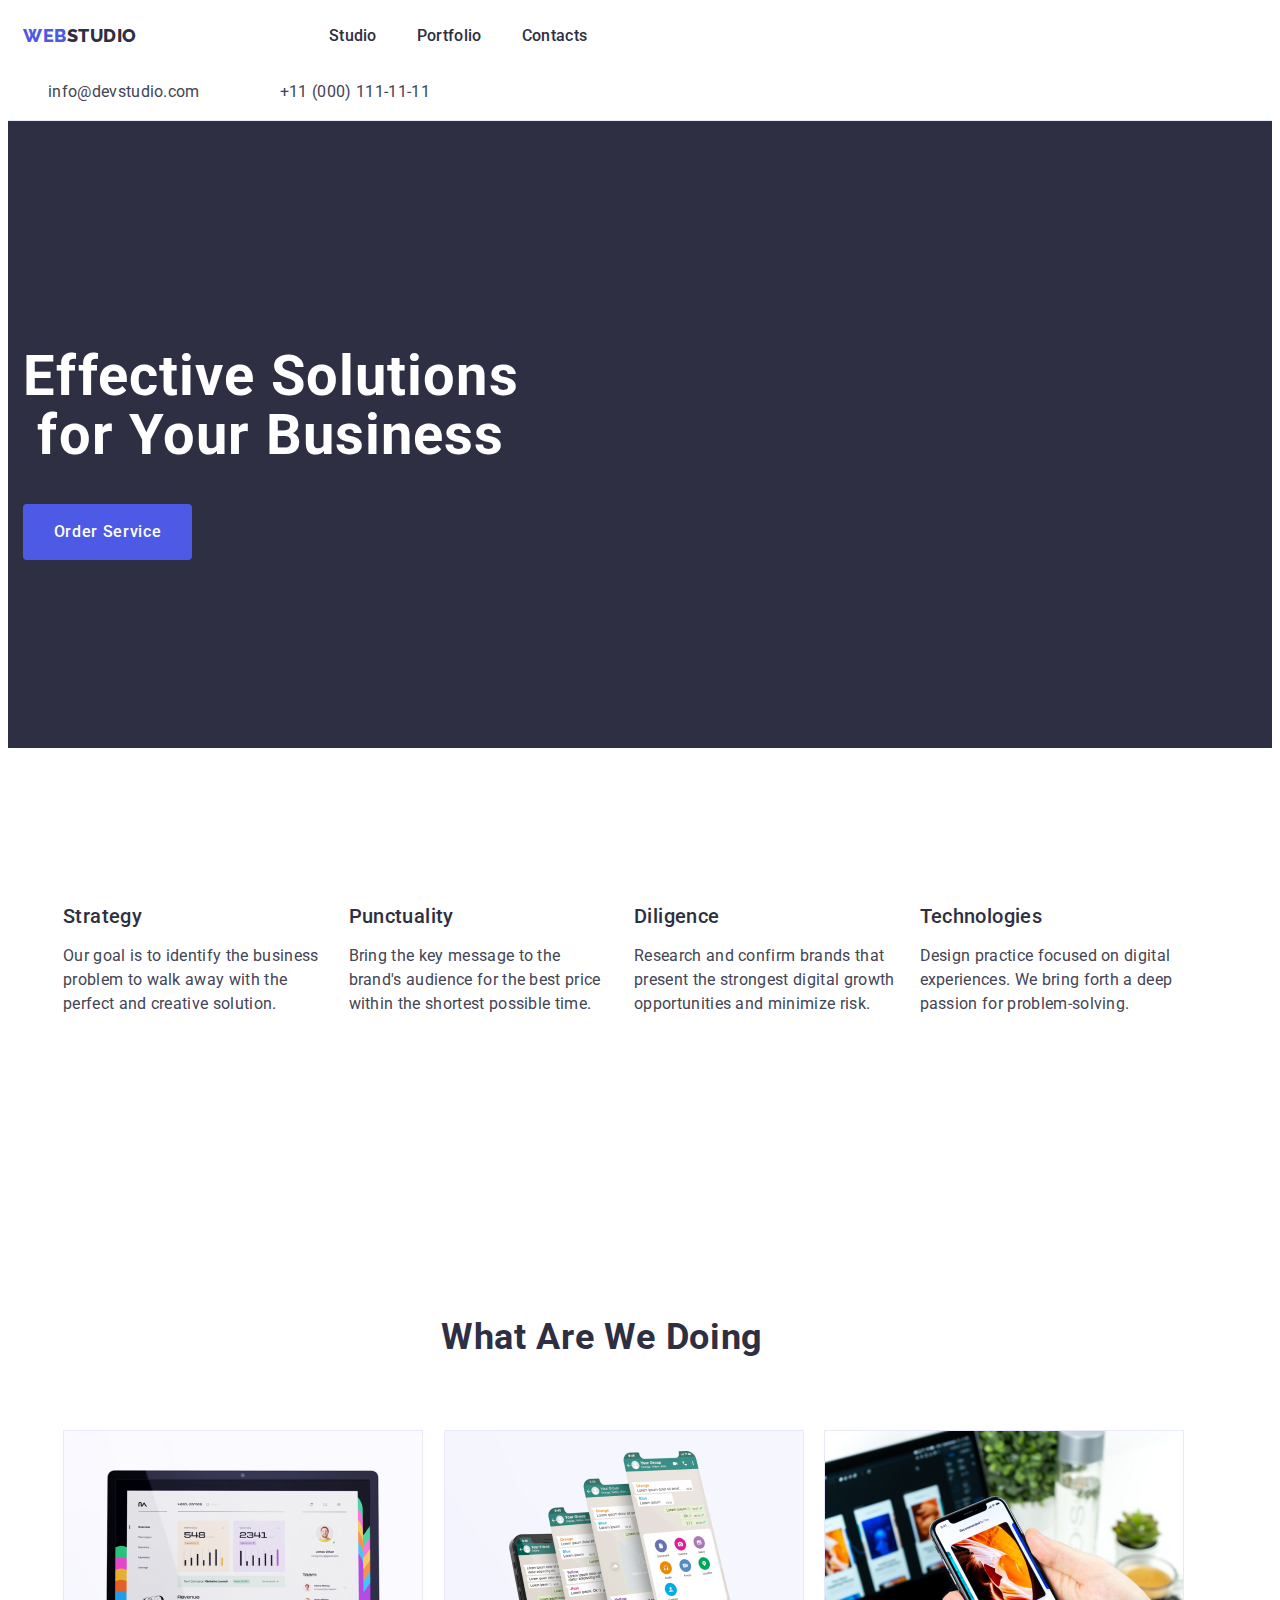
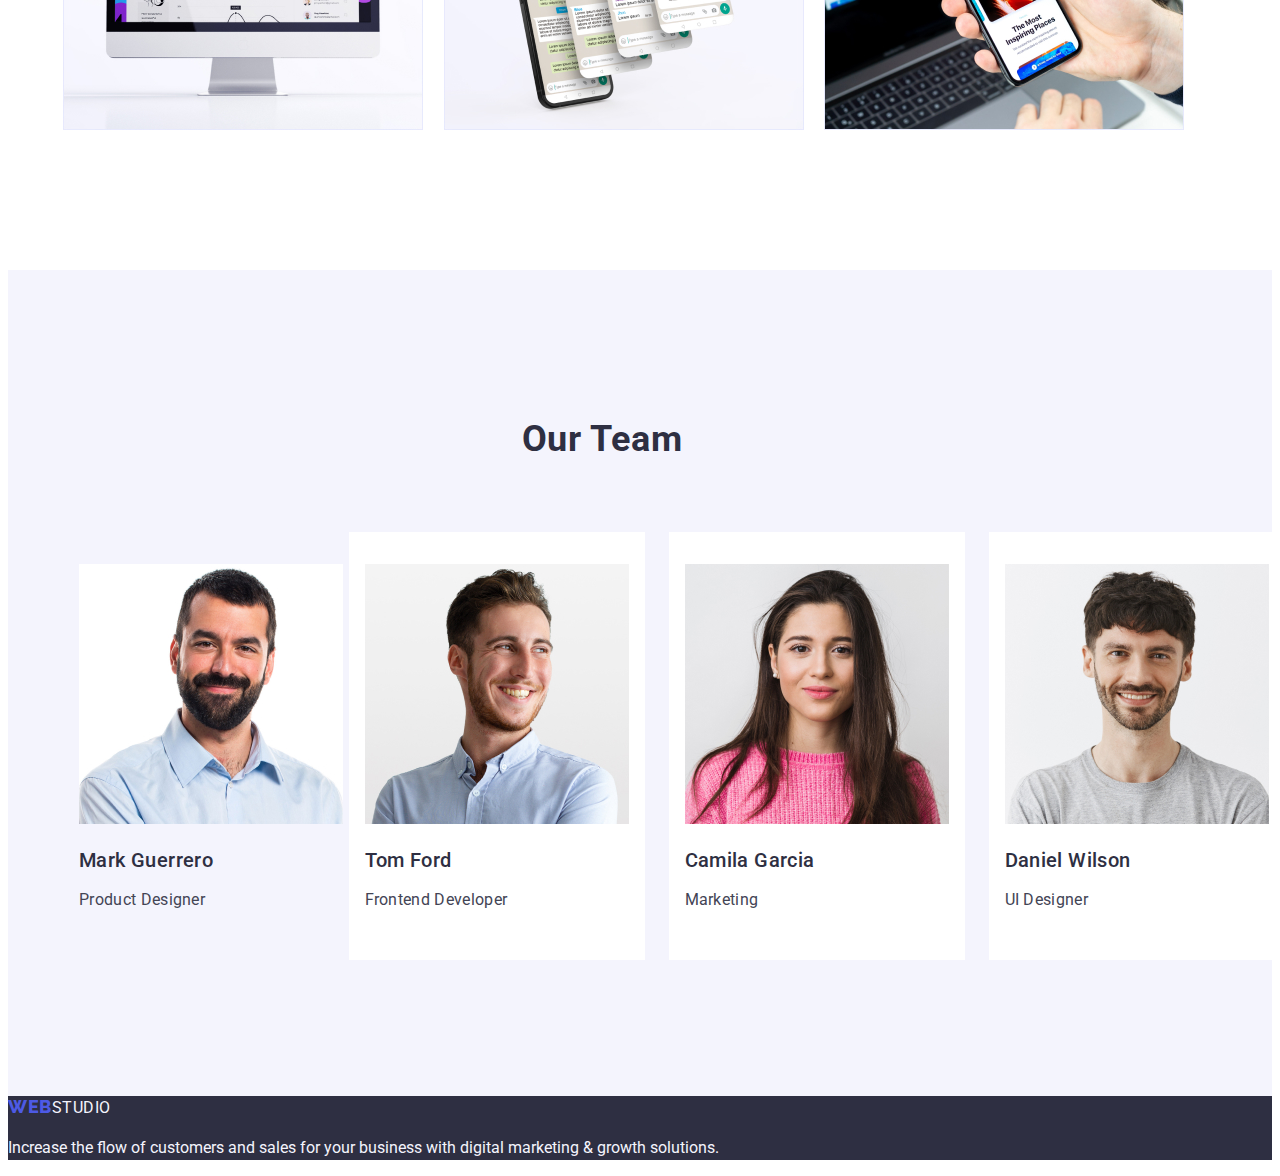
<file: index.html>
<!DOCTYPE html>
<html lang="en">
<head>
    <meta charset="UTF-8">
    <meta http-equiv="X-UA-Compatible" content="IE=edge">
    <meta name="viewport" content="width-device-width, initial -scale-1.0">
    <meta
        name="description"
        content="Effective Solutions
        for Your Business"
    >
    <title>
        WebStudio
    </title>
    <link rel="preconnect" href="https://fonts.googleapis.com">
    <link rel="preconnect" href="https://fonts.gstatic.com" crossorigin>
    <link href="https://fonts.googleapis.com/css2?family=Raleway:wght@800&family=Roboto:wght@400;500;700&display=swap" rel="stylesheet">
    <link rel="icon" type="image/png" sizes="32x32" href="./images/favicon-32x32.png">
    <link rel="stylesheet" href="./css/styles.css">
</head>
<body>
    
    <header class="header">
        <div class="navigator container">

    

        <nav class="logotip"> 
            <a class="logo link" href="./index.html">Web<span class="span link">Studio</span></a>
            
            <ul class="list">
                <li>
                    <a class="nav link" href="./index.html">Studio</a>
                </li>
                <li>
                    <a class="nav link" href="./portfolio.html">Portfolio</a>
                </li>
                <li>
                    <a class="nav link" href="">Contacts</a>
                </li>
            </ul>
            
            
        </nav>
        </div>
            <address class="contakt">
                <ul class="list">
                    <li>
                    <a class="contakt link" href="mailto:info@devstudio.com" target="_blank" rel="noopener noreferrer">info@devstudio.com</a>
                    </li>
                    <li>
                    <a class="contakt link" href="tel:+110001111111">+11 (000) 111-11-11</a>
                    </li>

                </ul>
            
            </address>        
        
    </header>
    
    <main>
        
        <section class="hero">
            <div class="container">
            
            <h1 class="hero-solution">Effective Solutions
                for Your Business
            </h1>
            <button type="button" class="btn">Order Service</button>
            </div>
            

        </section>
        
        <section class="strategy">
            <div class="container">
            <h2 class="hidden" hidden>не може бути пустим </h2>
            <ul class=" strategy-name list">
                <li class="standart">
                    <h3 class="name">Strategy</h3>
                    <p class="front">Our goal is to identify the business
                    problem to walk away with the perfect and creative solution.
                    </p>
                </li>
                <li class="standart">
                    <h3 class="name">Punctuality</h3>
                    <p class="front">Bring the key message to the brand's audience for the best price within the shortest possible time.
                    </p>
                </li>
                <li class="standart">
                    <h3 class="name">Diligence</h3>
                    <p class="front">Research and confirm brands that present the strongest digital growth opportunities and minimize risk.
                    </p>
                </li>
                <li class="standart">
                    <h3 class="name">Technologies</h3>
                    <p class="front">Design practice focused on digital experiences. We bring forth a deep passion for problem-solving.           
                    </p>
                </li>
            </ul>
            </div>
            
            

        </section>
        <section class="teams list">
            <div class="container">
            <h2 class="team">What are we doing</h2>
            <ul class=" images list">
                <li class="team-item">
                    <img src="./images/Rectangle71.jpg" alt="Rectangle 71" width="360">
                </li>
                <li class="team-item">
                    <img src="./images/Rectangle71(1).jpg" alt="Rectangle 71 (1)" width="360">
                </li>
                <li class="team-item">
                    <img src="./images/Rectangle71(2).jpg" alt="Rectangle 7 (2)" width="360">
                </li>
            </ul>
            </div>
            
    
        </section>
        <section class="foto">
            <div class="container">
            <h2 class="team">Our Team</h2>
            <ul class="vorker list">
                <li class="teams-item">
                    <div class="people">
                    <img src="./images/img.jpg" alt="img.jpg" width="264">
                    <h3 class="name">Mark Guerrero</h3>
                    <p class="front">Product Designer</p>
                    </div>
                </li>
                <li class="team-item">
                    <div class="people">
                    <img src="./images/img(1).jpg" alt="img (1).jpg" width="264">
                    <h3 class="name">Tom Ford</h3>
                    <p class="front">Frontend Developer</p>
                    </div>
                </li>
                <li class="team-item">
                    <div class="people">
                    <img src="./images/img(2).jpg" alt="img (2).jpg" width="264">
                    <h3 class="name">Camila Garcia</h3>
                    <p class="front">Marketing</p>
                    </div>
                </li>
                <li class="team-item">
                    <div class="people">
                    <img src="./images/img(3).jpg" alt="img (3).jpg" width="264">
                    <h3 class="name">Daniel Wilson</h3>
                    <p class="front">UI Designer</p>
                </li>
                </div>
            </ul>
            </div>
            
            
            
            
                

        </section>
    </main>
    <footer class="footer">
        <a  href="./index.html" class="web link">Web<span class="studio link">Studio</span></a>                       
        <p class="text">Increase the flow of customers and sales for your business with digital marketing & growth solutions.</p>  
        
        
    </footer>
    
        
</body>
</html>
</file>
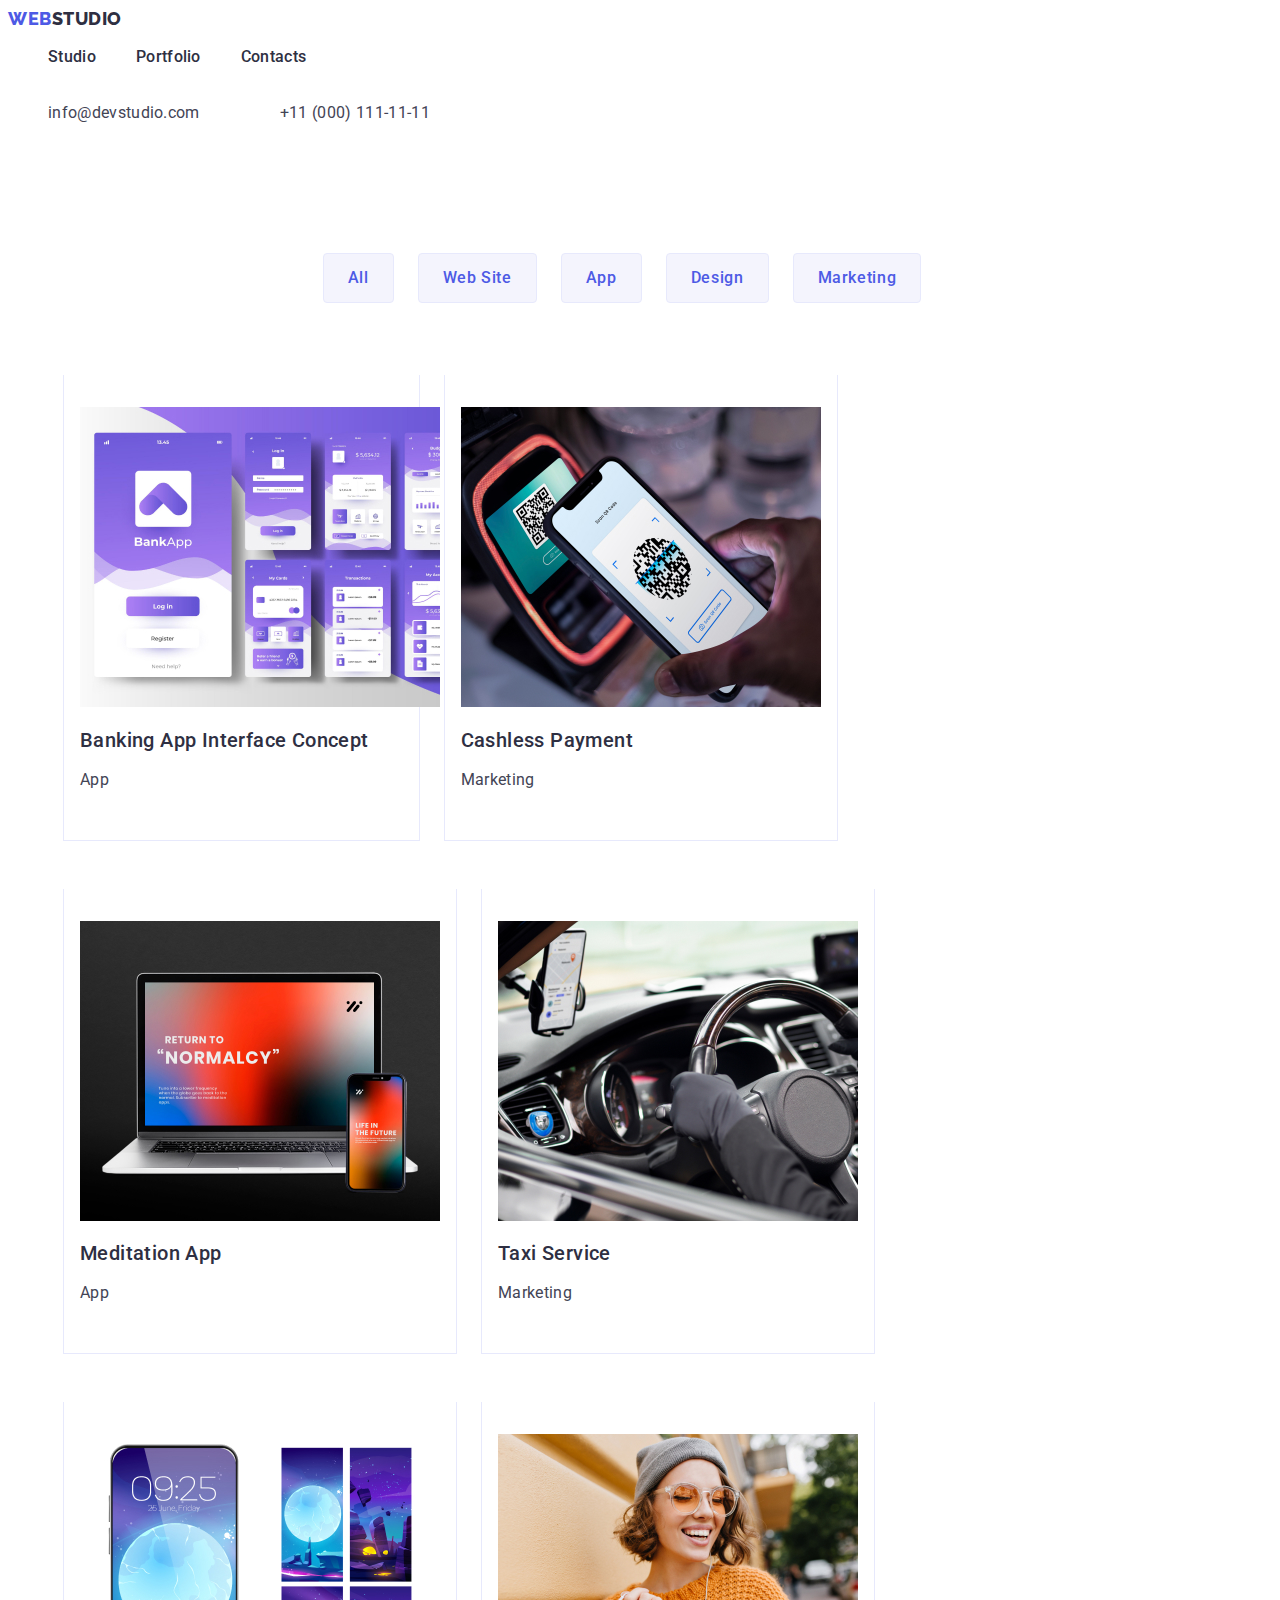
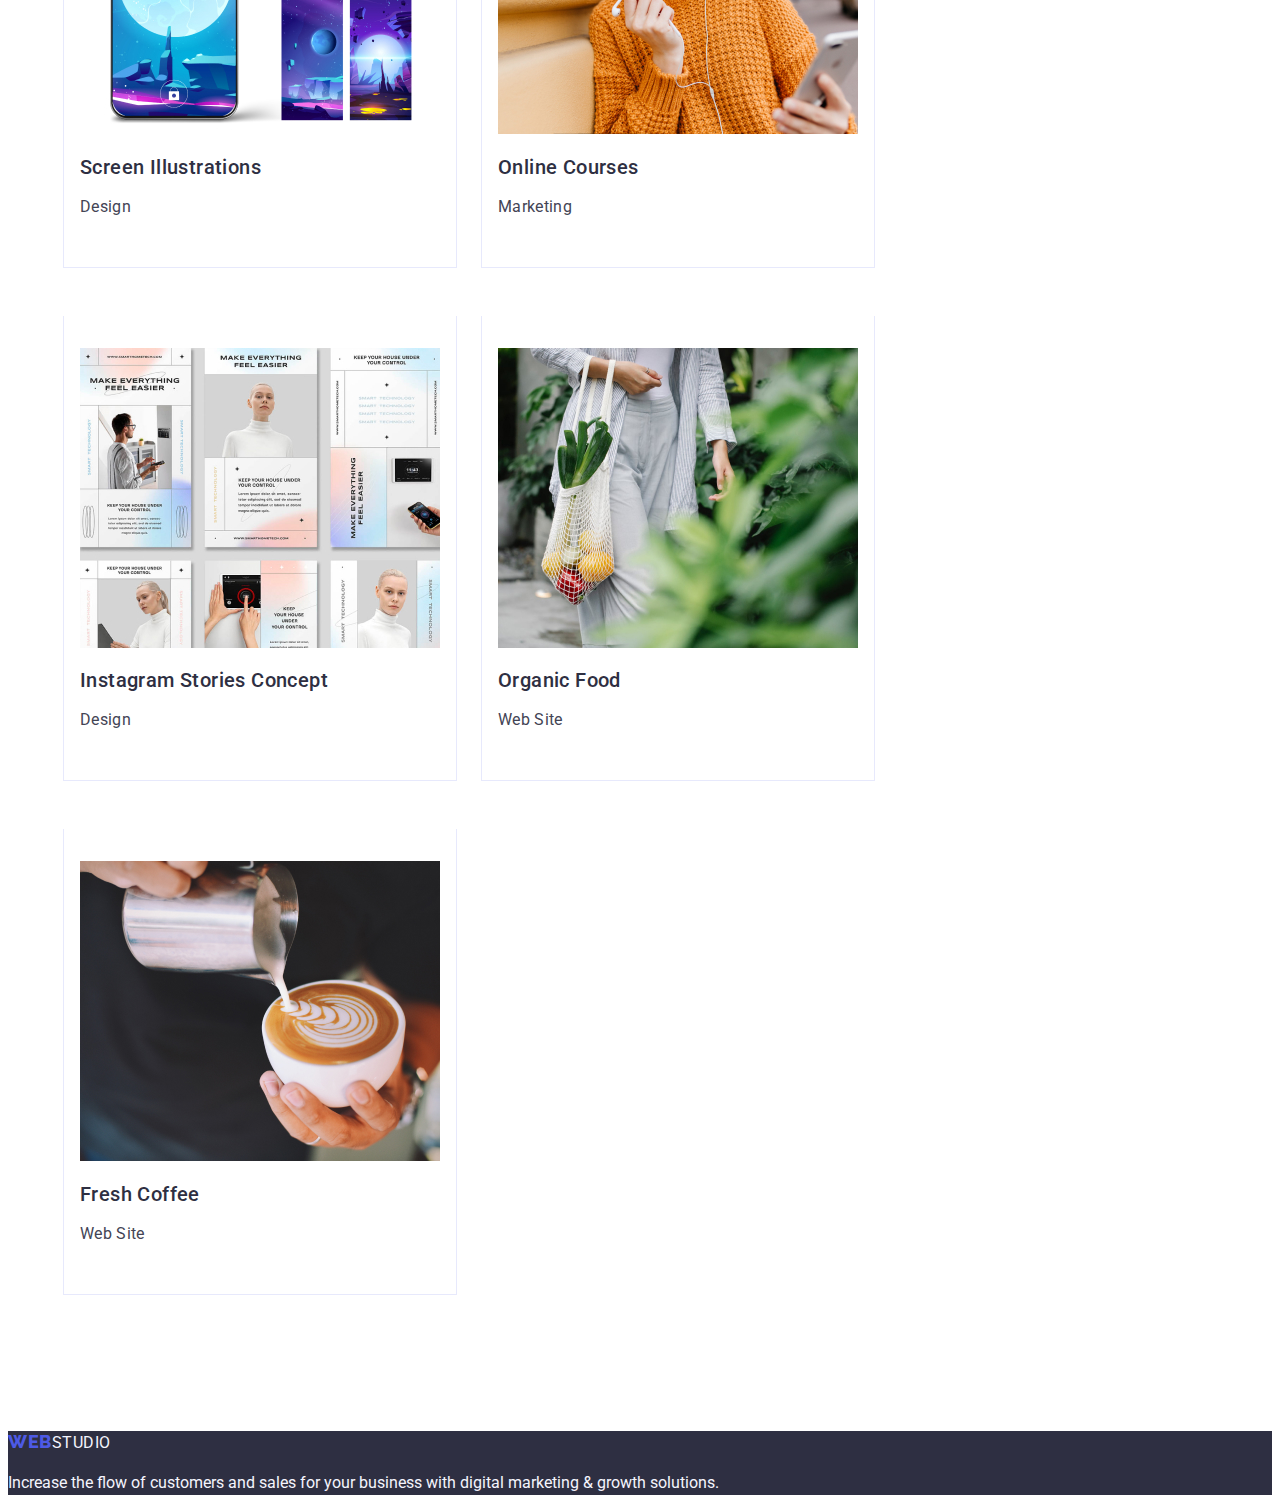
<file: portfolio.html>
<!DOCTYPE html>
<html lang="en">
<head>
    <meta charset="UTF-8">
    <meta http-equiv="X-UA-Compatible" content="IE=edge">
    <meta name="viewport" content="width=device-width, initial-scale=1.0">
    <title>Portfolio</title>
    <link rel="preconnect" href="https://fonts.googleapis.com">
    <link rel="preconnect" href="https://fonts.gstatic.com" crossorigin>
    <link href="https://fonts.googleapis.com/css2?family=Raleway:wght@800&family=Roboto:wght@400;500;700&display=swap" rel="stylesheet">
    <link rel="icon" type="image/png" sizes="32x32" href="./images/favicon-32x32.png">
    <link rel="stylesheet" href="./css/styles.css">
</head>
<body>
    <header>
        <nav>
             <a  href="./index.html" target="_parent" class="logo link">Web<span class="span link">Studio</span></a>
            <ul class="list">
                <li><a class="nav link" href="./index.html">Studio</a></li>
                <li><a class="nav link" href="./portfolio.html">Portfolio</a></li>
                <li><a class="nav link" href="">Contacts</a></li>
            </ul>
        </nav>
        <address class="contakt">
            <ul class="list">
                <li>
                    <a class="contakt link" href="mailto:info@devstudio.com" target="_blank" rel="noopener noreferrer">info@devstudio.com</a>
                </li>
                <li>
                    <a class="contakt link" href="tel:+110001111111">+11 (000) 111-11-11</a>
                </li>

            </ul>
            
        </address>
                
    </header>
    <main>
        <section class="offer">
            <div class="container">
            <h1 hidden>не може бути пустим</h1>
        
            <ul class="overflo list">
                <li>
                    <button class="portfolio" type="button">All</button>
                </li>
                <li>
                    <button class="portfolio" type="button">Web Site</button>
                </li>
                <li>
                    <button class="portfolio" type="button">App</button>
                </li>
                <li>
                    <button class="portfolio" type="button">Design</button>
                </li>
                <li>
                    <button class="portfolio" type="button">Marketing</button>
                </li>
                
            </ul>
            
            
        
        
            <ul class="banking list">
                <li class="payment">
                    <div class="interface">
                    <a class="link" href="./images2/img5.jpg">
                        <img src="./images2/img5.jpg" alt="Banking" width="360">
                        <h2 class="name">Banking App Interface Concept</h2>
                        <p class="front">App</p>
                    </a>
                    </div>
                </li>
                <li>
                    <div class="interface">
                    <a class="link" href="./images2/img6.jpg">
                        <img src="./images2/img6.jpg" alt="Cashless" width="360">
                        <h2 class="name">Cashless Payment</h2>
                        <p class="front">Marketing</p>
                    </a>
                    </div>
                </li>
                <li>
                    <div class="interface">
                    <a class="link" href="./images2/img7.jpg">
                        <img src="./images2/img7.jpg" alt="Meditation" width="360">
                        <h2 class="name"> Meditation App</h2>
                        <p class="front">App</p>
                    </a>
                    </div>
                </li>
           
        
            
                <li>
                    <div class="interface">
                    <a class="link" href="./images2/img8.jpg">
                        <img src="./images2/img8.jpg" alt="Taxi Service" width="360">
                        <h2 class="name">Taxi Service</h2>
                        <p class="front">Marketing</p>
                    </a>
                    </div>
                </li>
                <li>
                    <div class="interface">
                    <a class="link" href="./images2/img9.jpg">
                        <img src="./images2/img9.jpg" alt="Online Courses" width="360">
                       <h2 class="name">Screen Illustrations</h2>
                        <p class="front">Design</p>
                    </a>
                    </div>
                </li>
                <li>
                    <div class="interface">
                    <a class="link" href="./images2/img10.jpg">
                        <img src="./images2/img10.jpg" alt="Online Courses" width="360">
                        <h2 class="name">Online Courses</h2>
                        <p class="front">Marketing</p>
                    </a>
                    </div>
                </li>
            
        
          
                <li>
                    <div class="interface">
                    
                    <a class="link" href="./images2/img11.jpg">
                        <img src="./images2/img11.jpg" alt="Instagram Stories" width="360">
                        <h2 class="name">Instagram Stories Concept</h2>
                        <p class="front">Design</p>
                    </a>
                    </div>
                </li>
                <li>
                    <div class="interface">
                    <a class="link" href="./images2/img12.jpg">
                        <img src="./images2/img12.jpg" alt="Organic Food" width="360">
                        <h2 class="name">Organic Food</h2>
                        <p class="front">Web Site</p>
                    </a>
                    </div>
                </li>
                <li>
                    <div class="interface">
                    <a class="link" href="./images2/img13.jpg">
                        <img src="./images2/img13.jpg" alt="Fresh Coffee" width="360">
                        <h2 class="name">Fresh Coffee</h2>
                        <p class="front">Web Site</p>
                    </a>
                    </div>
                </li>
            </ul>
            </div>
        </section>
    </main>
    <footer class="footer">
        <a  href="./index.html" class="web link">Web<span class="studio link">Studio</span></a>           
        <p class="text">Increase the flow of customers and sales for your business with digital marketing & growth solutions.</p>  
        
        
    </footer>
    
</body>
</html>
</file>
<file: css/styles.css>
:root {
     --back-color: #ffffff;
     --navy-blue: #2e2f42;
     --cloud: #f4f4fd;
     --iris: #4d5ae5;
     --ocean: #404bbf;
     --slate: #434455;
}
body {
    font-family: "Roboto", sans-serif;
    color: var(--slate);
    background-color: var(--back-color);
}
.header {
    border-bottom: 1px solid #e7e9fc;
}
.navigator {
    display: flex;
    align-items: center;
}
.container {
    width: 1158px;
    padding: 0 15px;

}
.logotip {
    display: flex;
    align-items: center;
}

.logo {
    font-family: "Raleway", sans-serif;
    font-weight: 800;
    font-size: 18px;
    line-height: 1.17;
    letter-spacing: 0.03em;
    text-transform: uppercase;
    color: var(--iris);
    margin-right: 76px;
      
}
.link {
    text-decoration: none;
}

.span {
    color: var(--navy-blue);
    margin-right: 76px 

}
.list {
    list-style: none;
    display: flex;
    gap: 40px;
}
 .nav {
    font-weight: 500;
    font-size: 16px;
    line-height: 1.5;
    letter-spacing: 0.02em;
    color: var(--navy-blue);
    padding: 24px 0;

 }
.nav:hover,
.nav:focus {
    color: var(--ocean) ;

}
.contakt {
    font-style: normal;
}
.contakt {
    font-size: 16px;
    line-height: 1.5;
    letter-spacing: 0.02em;
    color: var(--slate);
    display: flex;
    gap: 40px;
    margin-right: 40px;
}
.contakt:hover,
.contakt:focus {
    color: var(--ocean);
}
.hero {
    background-color: var(--navy-blue);
    padding: 188px 0;
}
.hero-solution {
    font-size: 56px;
    line-height: 1.07;
    text-align: center;
    letter-spacing: 0.02em;
    color: var(--back-color);
    max-width: 496px;
}
.btn {
    background-color: var(--iris);
    font-family: "Roboto", sans-serif;
    font-weight: 500;
    font-size: 16px;
    line-height: 1.5;
    letter-spacing: 0.04em;
    letter-spacing: 0.04em;
    color: var(--back-color);
    cursor: pointer;
    display: block;
    min-width: 169px;
    height: 56px;
    border: none;
    border-radius: 4px;
}
.btn:hover,
.btn:focus {
    background-color: var(--ocean);
}
.strategy {
    padding: 120px 0;
}
.strategy-name {
    display: flex;
    gap: 24px;
}
.standart {
    width: calc((100% - 72px) / 4);
}
.name {
    font-weight: 500;
    font-size: 20px;
    line-height: 1.2;
    letter-spacing: 0.02em;
    color: var(--navy-blue);
    margin-bottom: 8px;
}
.front {
    font-size: 16px;
    line-height: 1.5;
    letter-spacing: 0.02em;
    color: var(--slate);
}
.teams {
    padding: 120px 0;
}
.team {
    font-size: 36px;
    line-height: 1.11;
    text-align: center;
    letter-spacing: 0.02em;
    text-transform: capitalize;
    color: var(--navy-blue);
    margin-bottom: 72px;
}
.images {
    gap: 24px;
}
.foto {
    background-color: var(--cloud);
    padding: 120px 0;
}
.vorker {
    gap: 24px;
}
.foto-studio {
    background-color: var(-back-color);
}
.team-item {
    background-color: var(--back-color);
    width: calc((100% - 48px) / 3);
}
.teams-item {
    width: calc((100% - 72px) / 4);
}
.people {
    padding: 32px 16px;
}
.offer {
    padding: 96px 0 120px;
}
.overflo {
    display: flex;
    justify-content: center;
    gap: 24px;
    margin-bottom: 72px
}
.footer {
    background-color: var(--navy-blue);
    
}
.studio {
    color: var(--back-color);
}
.text {
    color: var(-cloud);
}
.portfolio {
    background-color: var(--cloud);
    font-family: "Roboto", sans-serif;
    font-weight: 500;
    font-size: 16px;
    line-height: 1.5;
    letter-spacing: 0.04em;
    color: var(--iris);
    cursor: pointer;
    padding: 12px 24px;
    border: 1px solid #e7e9fc;
    border-radius: 4px;

}
.portfolio:hover,
.portfolio:focus {
    color: var(--back-color);
    background-color: var(--ocean);
    border: 1px solid transparent;
    border: 1px solid transparent;
}
.banking {
    display: flex;
    flex-wrap: wrap;
    column-gap: 24px;
    row-gap: 48px;

}
.payment {
    width: calc((100% - 48px) / 3);
}
.interface {
    padding: 32px 16px;
    border: 1px solid #e7e9fc;
    border-top: none;
    
}
.footer-studio {
    color: var(--cloud);
}
.web {
    
    font-family: 'Raleway', sans-serif;
    font-weight: 800;
    font-size: 18px;
    line-height: 1.17;
    letter-spacing: 0.03em;
    text-transform: uppercase;
    color:  var(--iris);
}
.studio {
    color: var(--cloud);
    font-family: 'Roboto';
    font-style: normal;
    font-weight: 400;
    font-size: 16px;
    line-height: 24px;
} 
.text {
    font-family: 'Roboto';
    font-style: normal;
    font-weight: 400;
    font-size: 16px;
    line-height: 24px;
    color: var(--cloud);
}
</file>
